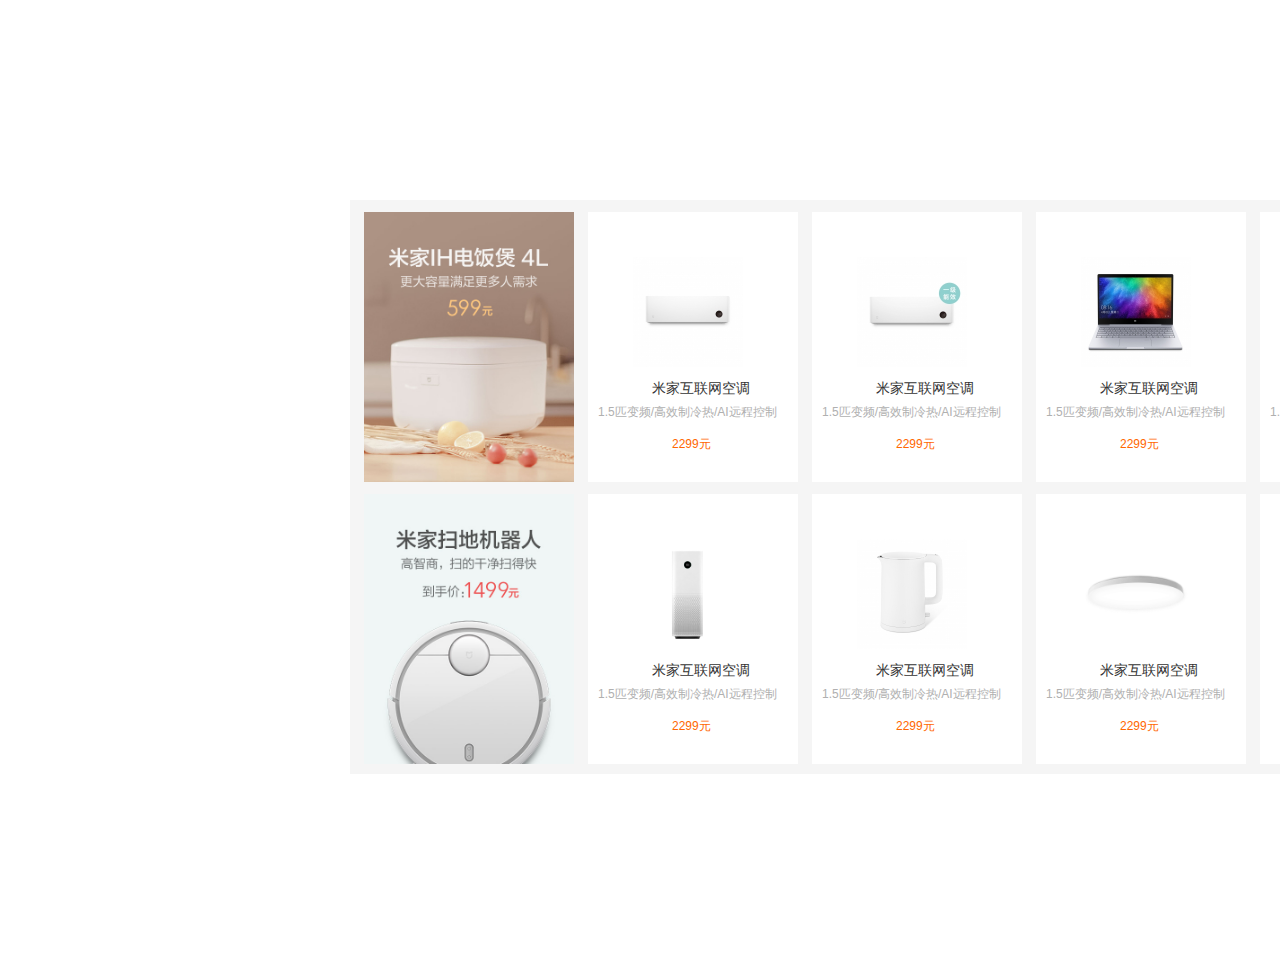
<file: 黄程亮1812/num2.html>
<!DOCTYPE html>
<html lang="en">
<head>
    <meta charset="UTF-8">
    <meta name="viewport" content="width=device-width, initial-scale=1.0">
    <meta http-equiv="X-UA-Compatible" content="ie=edge">
    <title>Document</title>
    <link rel="stylesheet" href="css/num2.css">
    <link rel="stylesheet" href="css/reset.css">
</head>
<body>
    <div id="main_wrapper">
        <ul>
                <li><img src="img/01.jpg"/></li>
                <li>
                        
                        <img src="img/02.jpg" alt="">
                        <p>米家互联网空调</p >
                        <p>1.5匹变频/高效制冷热/AI远程控制</p >
                        <p>2299元</p >
                        <div></div>
                                
                </li>
                <li>
                        <img src="img/03.jpg" alt="">
                        <p>米家互联网空调</p >
                        <p>1.5匹变频/高效制冷热/AI远程控制</p >
                        <p>2299元</p >
                        <div></div>
                </li>
                <li>
                        <img src="img/04.jpg" alt="">
                        <p>米家互联网空调</p >
                        <p>1.5匹变频/高效制冷热/AI远程控制</p >
                        <p>2299元</p >
                        <div></div>
                </li>
                <li>
                        <img src="img/05.png" alt="">
                        <p>米家互联网空调</p >
                        <p>1.5匹变频/高效制冷热/AI远程控制</p >
                        <p>2299元</p >
                        <div></div>
                </li>
                <li><img src="img/06.jpg"/></li>
                <li>
                    <img src="img/07.png" alt="">
                    <p>米家互联网空调</p >
                    <p>1.5匹变频/高效制冷热/AI远程控制</p >
                    <p>2299元</p >
                    <div></div>
                </li>
                <li>
                    <img src="img/08.jpg" alt="">
                    <p>米家互联网空调</p >
                    <p>1.5匹变频/高效制冷热/AI远程控制</p >
                    <p>2299元</p >
                    <div></div>
                </li>
                <li>
                    <img src="img/09.png" alt="">
                    <p>米家互联网空调</p >
                    <p>1.5匹变频/高效制冷热/AI远程控制</p >
                    <p>2299元</p >
                    <div></div>
                </li>
                <li>
                    <div class="top">
                            <div>
                                <p>小米净水器...</p >
                                <p>1999元</p >  
                            </div>
                            <div>
                                <img src="img/010.jpg" alt="">
                            </div>
                    </div>
                    <div class="bottom">
                        <div>
                                <p>浏览更多</p >
                                <p>热门</p > 
                            </div>
                            <div>
                                <img src="img/images/第二题_03.png" alt="">
                            </div>
                    </div>
                </li>


        </ul>

    </div>
    
</body>
</html>
<script>

</script>
</file>
<file: 黄程亮1812/css/num2.css>
#main_wrapper{
    width: 1129px;
    height: 574px;
    background: #f5f5f5;
    margin: 200px 350px;
}
#main_wrapper ul{


}
#main_wrapper ul li{
    width: 210px;
    height: 270px;
    background: #ffffff;
    float: left;
    border-left: 14px solid #f5f5f5;
    border-top:12px solid #f5f5f5;
}
#main_wrapper ul li:nth-of-type(1) img{
    width: 210px;
    height: 270px;

}
#main_wrapper ul li:nth-of-type(2) img{
    width: 110px;
    height: 110px;
    padding: 45px 0 0 45px;

}
#main_wrapper ul li:nth-of-type(2) p:nth-of-type(1){
    font-size: 14px;
    color: #333333;
    padding-left: 64px;
    margin-top:10px;
}
#main_wrapper ul li:nth-of-type(2) p:nth-of-type(2){
    font-size: 12px;
    color: #b0b0b0;
    padding-left: 10px;
    height: 28px;
    line-height: 28px;
}
#main_wrapper ul li:nth-of-type(2) p:nth-of-type(3){
    font-size: 12px;
    color: #ff6700;
    padding-left: 84px;
    margin-top: 10px;
}
#main_wrapper ul li:nth-of-type(3) img{
    width: 110px;
    height: 110px;
    padding: 45px 0 0 45px;
}
#main_wrapper ul li:nth-of-type(3) p:nth-of-type(1){
    font-size: 14px;
    color: #333333;
    padding-left: 64px;
    margin-top:10px;
}
#main_wrapper ul li:nth-of-type(3) p:nth-of-type(2){
    font-size: 12px;
    color: #b0b0b0;
    padding-left: 10px;
    height: 28px;
    line-height: 28px;
}
#main_wrapper ul li:nth-of-type(3) p:nth-of-type(3){
    font-size: 12px;
    color: #ff6700;
    padding-left: 84px;
    margin-top: 10px;
}
#main_wrapper ul li:nth-of-type(4) img{
    width: 110px;
    height: 110px;
    padding: 45px 0 0 45px;
}
#main_wrapper ul li:nth-of-type(4) p:nth-of-type(1){
    font-size: 14px;
    color: #333333;
    padding-left: 64px;
    margin-top:10px;
}
#main_wrapper ul li:nth-of-type(4) p:nth-of-type(2){
    font-size: 12px;
    color: #b0b0b0;
    padding-left: 10px;
    height: 28px;
    line-height: 28px;
}
#main_wrapper ul li:nth-of-type(4) p:nth-of-type(3){
    font-size: 12px;
    color: #ff6700;
    padding-left: 84px;
    margin-top: 10px;
}
#main_wrapper ul li:nth-of-type(5) img{
    width: 110px;
    height: 110px;
    padding: 45px 0 0 45px;
}
#main_wrapper ul li:nth-of-type(5) p:nth-of-type(1){
    font-size: 14px;
    color: #333333;
    padding-left: 64px;
    margin-top:10px;
}
#main_wrapper ul li:nth-of-type(5) p:nth-of-type(2){
    font-size: 12px;
    color: #b0b0b0;
    padding-left: 10px;
    height: 28px;
    line-height: 28px;
}
#main_wrapper ul li:nth-of-type(5) p:nth-of-type(3){
    font-size: 12px;
    color: #ff6700;
    padding-left: 84px;
    margin-top: 10px;
}
#main_wrapper ul li:nth-of-type(6) img{
    width: 210px;
    height: 270px;

}
#main_wrapper ul li:nth-of-type(7) img{
    width: 110px;
    height: 110px;
    padding: 45px 0 0 45px;
}
#main_wrapper ul li:nth-of-type(7) p:nth-of-type(1){
    font-size: 14px;
    color: #333333;
    padding-left: 64px;
    margin-top:10px;
}
#main_wrapper ul li:nth-of-type(7) p:nth-of-type(2){
    font-size: 12px;
    color: #b0b0b0;
    padding-left: 10px;
    height: 28px;
    line-height: 28px;
}
#main_wrapper ul li:nth-of-type(7) p:nth-of-type(3){
    font-size: 12px;
    color: #ff6700;
    padding-left: 84px;
    margin-top: 10px;
}
#main_wrapper ul li:nth-of-type(8) img{
    width: 110px;
    height: 110px;
    padding: 45px 0 0 45px;
}
#main_wrapper ul li:nth-of-type(8) p:nth-of-type(1){
    font-size: 14px;
    color: #333333;
    padding-left: 64px;
    margin-top:10px;
}
#main_wrapper ul li:nth-of-type(8) p:nth-of-type(2){
    font-size: 12px;
    color: #b0b0b0;
    padding-left: 10px;
    height: 28px;
    line-height: 28px;
}
#main_wrapper ul li:nth-of-type(8) p:nth-of-type(3){
    font-size: 12px;
    color: #ff6700;
    padding-left: 84px;
    margin-top: 10px;
}
#main_wrapper ul li:nth-of-type(9) img{
    width: 110px;
    height: 110px;
    padding: 45px 0 0 45px;
}
#main_wrapper ul li:nth-of-type(9) p:nth-of-type(1){
    font-size: 14px;
    color: #333333;
    padding-left: 64px;
    margin-top:10px;
}
#main_wrapper ul li:nth-of-type(9) p:nth-of-type(2){
    font-size: 12px;
    color: #b0b0b0;
    padding-left: 10px;
    height: 28px;
    line-height: 28px;
}
#main_wrapper ul li:nth-of-type(9) p:nth-of-type(3){
    font-size: 12px;
    color: #ff6700;
    padding-left: 84px;
    margin-top: 10px;
}
#main_wrapper ul li:nth-of-type(10) img{
    width: 55px;
    height: 55px;
    padding: 37px 37px 0 0;
}
.top{
    width: 210px;
    height: 130px;
}
.top div:nth-of-type(1){
    float: left;
}
.top div:nth-of-type(1) p:nth-of-type(1){
    padding-top: 38px;
    padding-left: 25px;
}
.top div:nth-of-type(1) p:nth-of-type(2){
    color: #ff6700;
    padding-left: 25px;
    padding-top: 20px;
}
.top div:nth-of-type(2){
    float: right;
}
.bottom{
    width: 210px;
    height: 130px;
}
.bottom div:nth-of-type(1){
    float: left;
}
.bottom div:nth-of-type(2){
    float: right;
}
.bottom div:nth-of-type(1) p:nth-of-type(1){
    padding-top: 38px;
    padding-left: 25px;
}
.bottom div:nth-of-type(1) p:nth-of-type(2){
    color: #ff6700;
    padding-left: 25px;
    padding-top: 20px;
}
/* img:hover{
    z-index: 2;
    box-shadow: 0 15px 30px rgba(0,0,0,0.1);
    transform: translate3d(0, -2px, 0)
    } */
img:hover{
    transition: all .2s linear;
    }
li:hover{
    z-index: 2;
    box-shadow: 0 15px 30px rgba(0,0,0,0.1);
    transform: translate3d(0, -2px, 0)
}
li:hover{
    transition: all .2s linear;
}
</file>
